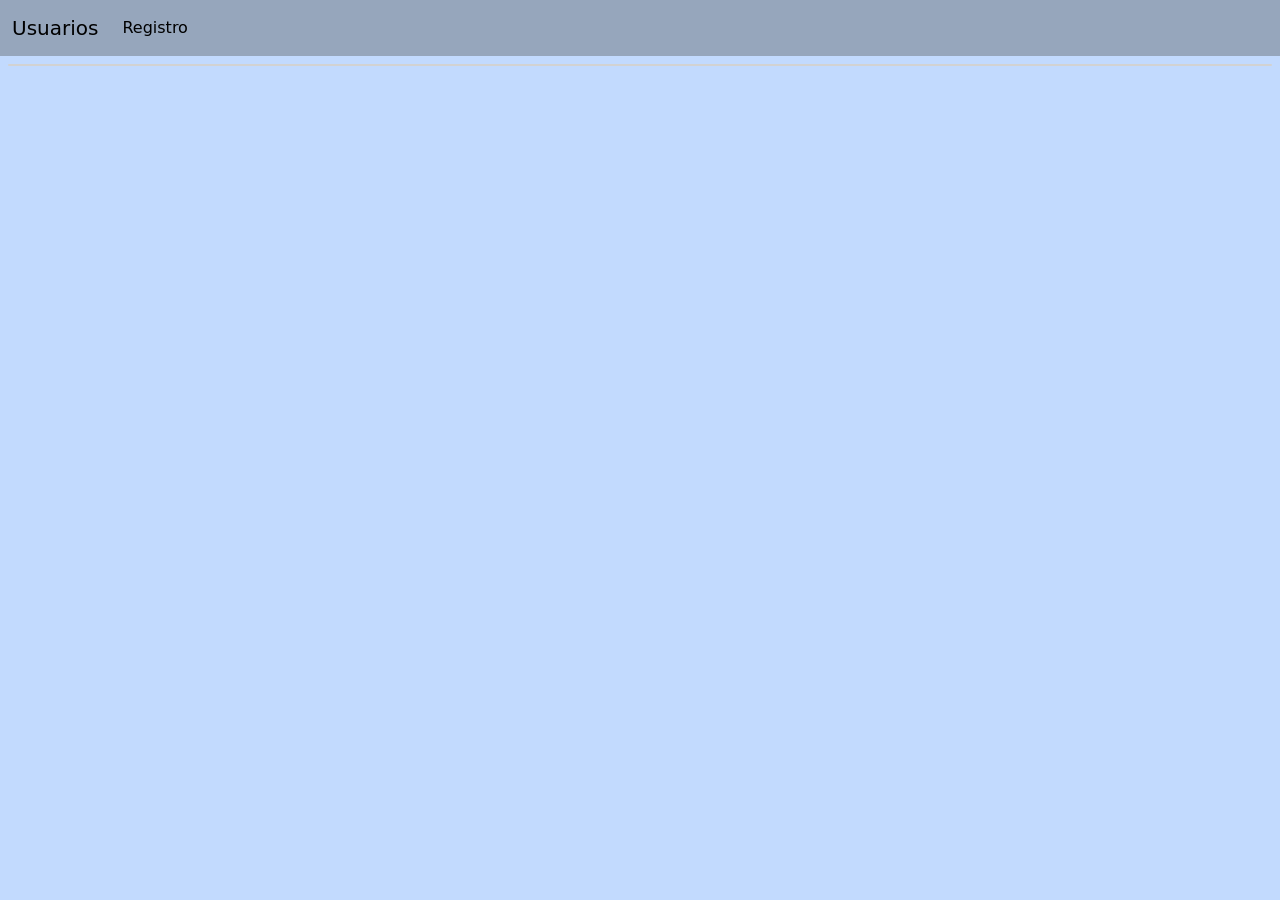
<file: index.html>
<!DOCTYPE html>
<html lang="en">
  <head>
    <meta charset="UTF-8" />
    <meta http-equiv="X-UA-Compatible" content="IE=edge" />
    <meta name="viewport" content="width=device-width, initial-scale=1.0" />

    <!-- Bootstrap -->
    <link
      href="https://cdn.jsdelivr.net/npm/bootstrap@5.3.0/dist/css/bootstrap.min.css"
      rel="stylesheet"
      integrity="sha384-9ndCyUaIbzAi2FUVXJi0CjmCapSmO7SnpJef0486qhLnuZ2cdeRhO02iuK6FUUVM"
      crossorigin="anonymous"
    />

    <script
      src="https://cdn.jsdelivr.net/npm/bootstrap@5.3.0/dist/js/bootstrap.bundle.min.js"
      integrity="sha384-geWF76RCwLtnZ8qwWowPQNguL3RmwHVBC9FhGdlKrxdiJJigb/j/68SIy3Te4Bkz"
      crossorigin="anonymous"
    ></script>

    <!-- CSS -->
    <link rel="stylesheet" href="css/main.css" type="text/css" />
    <title>Bootstrap</title>
  </head>
  <body class="bg-primary bg-opacity-25">
    <!-- Barra de navegación -->
    <nav class="navbar navbar-expand-lg bg-secondary bg-opacity-50">
      <div class="container-fluid">
        <a class="navbar-brand" href="#">Usuarios</a>
        <button
          class="navbar-toggler"
          type="button"
          data-bs-toggle="collapse"
          data-bs-target="#navbarNav"
          aria-controls="navbarNav"
          aria-expanded="false"
          aria-label="Toggle navigation"
        >
          <span class="navbar-toggler-icon"></span>
        </button>
        <div class="collapse navbar-collapse" id="navbarNav">
          <ul class="navbar-nav">
            <li class="nav-item">
              <a
                class="nav-link active"
                aria-current="page"
                id="pageLink"
                href="pages/user.html"
                >Registro</a
              >
            </li>
          </ul>
        </div>
      </div>
    </nav>
    <!-- Fin Barra navegación -->

    <!----------- Cards -------------->

    <div class="card m-2" id="cards">

    </div>

    <!---------- Fin Cards ----------->

    <script src="js/user.js"></script>
  </body>
</html>
</file>
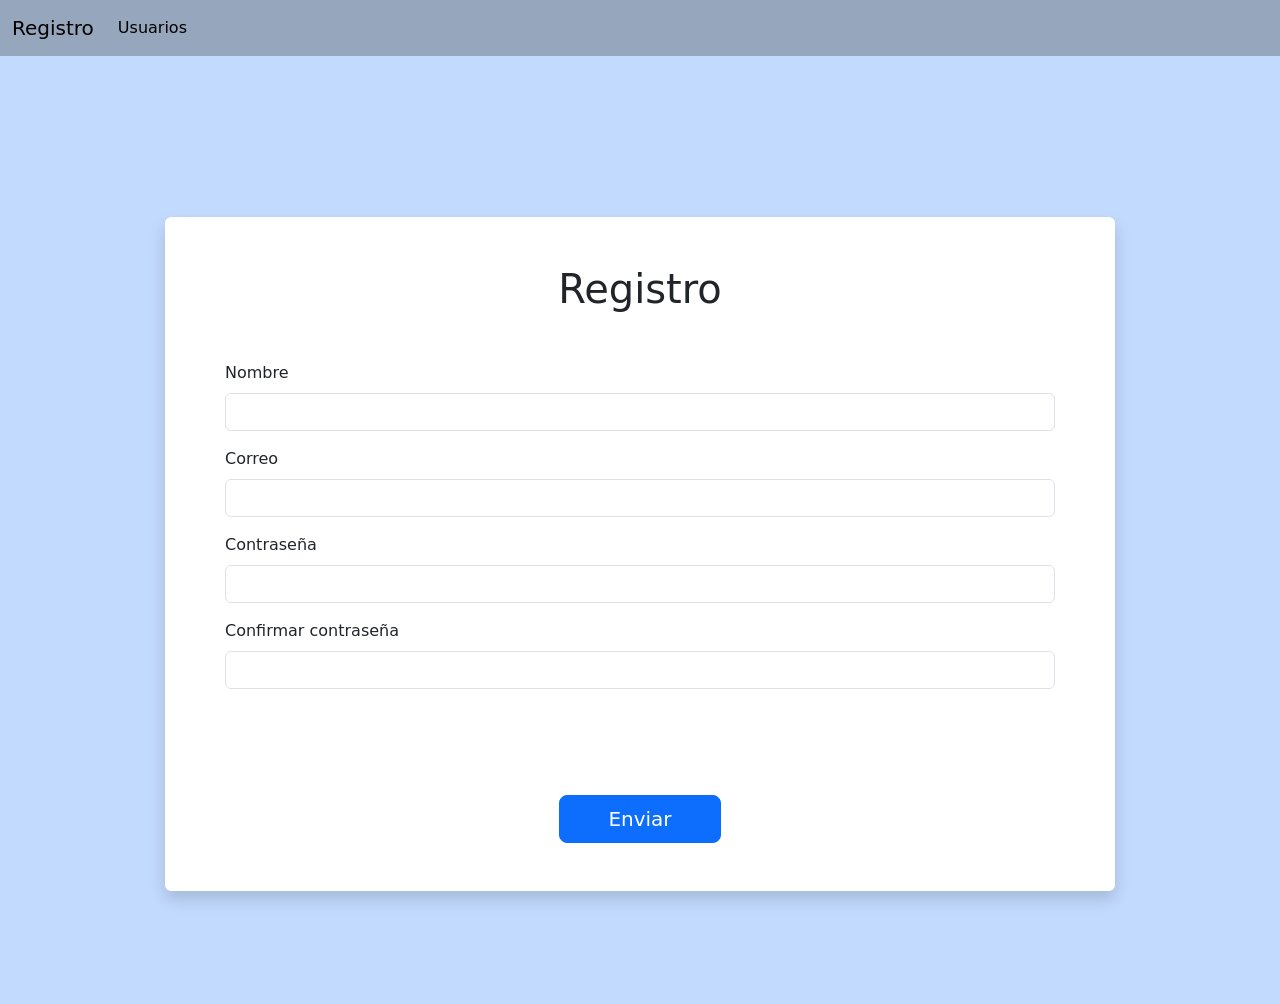
<file: pages/user.html>
<!DOCTYPE html>
<html lang="en">
  <head>
    <meta charset="UTF-8" />
    <meta http-equiv="X-UA-Compatible" content="IE=edge" />
    <meta name="viewport" content="width=device-width, initial-scale=1.0" />
    <link
      href="https://cdn.jsdelivr.net/npm/bootstrap@5.3.0/dist/css/bootstrap.min.css"
      rel="stylesheet"
      integrity="sha384-9ndCyUaIbzAi2FUVXJi0CjmCapSmO7SnpJef0486qhLnuZ2cdeRhO02iuK6FUUVM"
      crossorigin="anonymous"
    />
    <script
      src="https://cdn.jsdelivr.net/npm/bootstrap@5.3.0/dist/js/bootstrap.bundle.min.js"
      integrity="sha384-geWF76RCwLtnZ8qwWowPQNguL3RmwHVBC9FhGdlKrxdiJJigb/j/68SIy3Te4Bkz"
      crossorigin="anonymous"
    ></script>
    <link rel="stylesheet" href="../css/main.css" type="text/css" />
    <title>Bootstrap</title>
  </head>
  <body class="bg-primary bg-opacity-25">
    <!-- Barra de navegación -->
    <nav class="navbar navbar-expand-lg bg-secondary bg-opacity-50 mb-5">
      <div class="container-fluid">
        <a class="navbar-brand" href="#">Registro</a>
        <button
          class="navbar-toggler"
          type="button"
          data-bs-toggle="collapse"
          data-bs-target="#navbarNav"
          aria-controls="navbarNav"
          aria-expanded="false"
          aria-label="Toggle navigation"
        >
          <span class="navbar-toggler-icon"></span>
        </button>
        <div class="collapse navbar-collapse" id="navbarNav">
          <ul class="navbar-nav">
            <li class="nav-item">
              <a
                class="nav-link active"
                aria-current="page"
                id="pageLink"
                href="../index.html"
                >Usuarios</a
              >
            </li>
          </ul>
        </div>
      </div>
    </nav>
    <!-- Fin Barra navegación -->

    <!-- Formulario -->
    <section
      class="d-flex flex-column min-vh-100 justify-content-center align-items-center"
    >
      <div class="container">
        <div class="row">
          <div class="col-md-10 mx-auto rounded shadow bg-white">
            <div class="row">
              <div class="col-md-12">
                <div class="m-5 text-center">
                  <h1>Registro</h1>
                </div>
                <form class="m-5">
                  <div>
                    <label class="form-label" for="name">Nombre</label>
                    <input
                      class="form-control"
                      type="text"
                      name="name"
                      id="name-input"
                    />
                  </div>

                  <div class="mt-3">
                    <label class="form-label" for="email">Correo</label>
                    <input
                      class="form-control"
                      type="email"
                      name="name"
                      id="email-input"
                    />
                  </div>

                  <div class="mt-3">
                    <label class="form-label" for="password">Contraseña</label>
                    <input
                      class="form-control"
                      type="password"
                      name="password"
                      id="password-input"
                    />
                  </div>

                  <div class="mt-3">
                    <label class="form-label" for="confirm-password"
                      >Confirmar contraseña</label
                    >
                    <input
                      class="form-control"
                      type="password"
                      name="confirm-password"
                      id="confirm-password-input"
                    />
                  </div>

                  <div
                    class="alert d-flex align-items-center justify-content-center mt-2"
                    role="alert"
                  >
                    <div class="" role="img" aria-label="Danger:">
                      <use xlink:href="#exclamation-triangle-fill" />
                    </div>
                    <div id="p-error"></div>
                    <div id="p-exito"></div>
                  </div>

                  <div class="d-flex justify-content-center">
                    <button
                      type="button"
                      class="btn btn-primary btn-lg mt-5 px-5"
                      id="button-input"
                    >
                      Enviar
                    </button>
                  </div>
                </form>
              </div>
            </div>
          </div>
        </div>
      </div>
    </section>
    <!-- Fin formulario -->

    <!-- Main js -->
    <script src="../js/index.js"></script>
  </body>
</html>
</file>
<file: css/main.css>
.rojo{
    color: red;
}

.verde{
    color: green;
}
</file>
